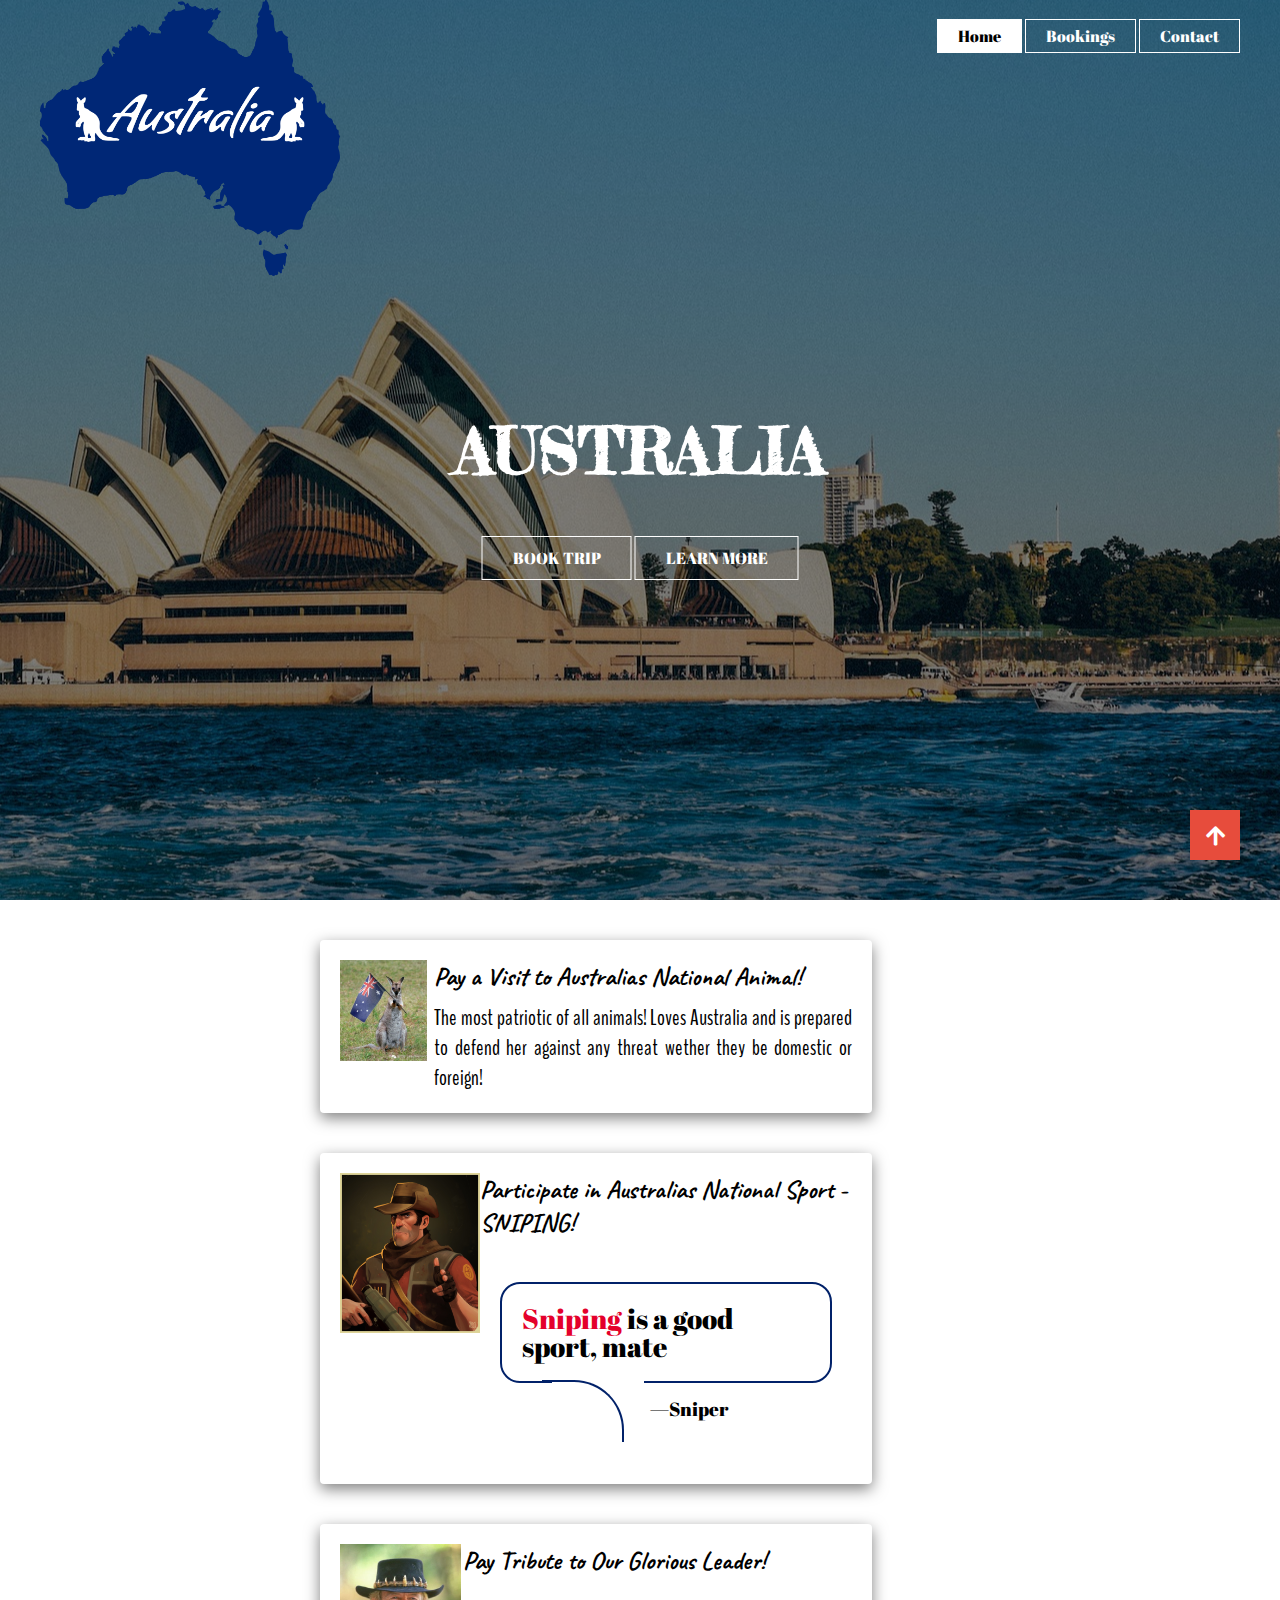
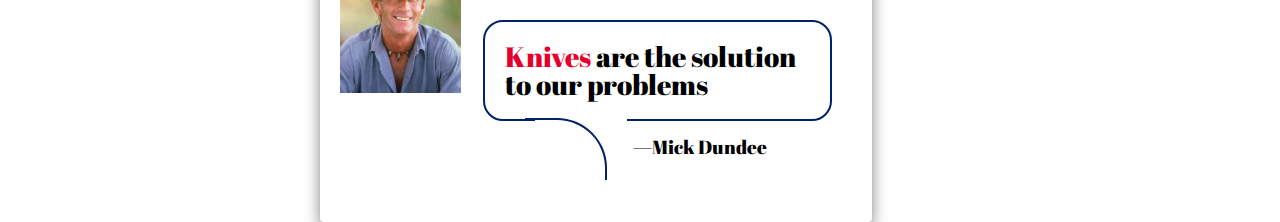
<file: website/index.html>
<!DOCTYPE html>
<html>
<head>
	<meta name="viewport" content="width=device-width, initial-scale=1.0">
	<title>AUSTRALIA</title>
	<script src="https://ajax.googleapis.com/ajax/libs/jquery/3.3.1/jquery.min.js"></script>
	<link href="https://fonts.googleapis.com/css2?family=Abril+Fatface&family=Barlow+Condensed:wght@500&family=BenchNine:wght@300&family=Caveat:wght@700&family=Fredericka+the+Great&display=swap" rel="stylesheet"> 
	<link rel="stylesheet" type="text/css" href="css/style.css">
	<link rel="stylesheet" href="https://use.fontawesome.com/releases/v5.4.1/css/all.css">
</head>
<body>
<header>
	<div class="main">
		<div class="logo">
			<img src="logo.png">
		</div>
		<ul>
			<li class="active"><a href="#">Home</a></li>
			<li><a href="booking.html">Bookings</a></li>
			<li><a href="#">Contact</a></li>
		</ul>
	</div>
	<div class="title">
		<h1>AUSTRALIA</h1>
	</div>

	<div class="button">
		<a href="booking.html" class="btn">BOOK TRIP</a>
		<a href="#learn" class="btn">LEARN MORE</a>
	</div>
</header>
<div class="row">
  <div class="column">
    <div class="card">
        <div class="imgBx">
            <img src="animal.jpg" alt="kangaroo">
        </div>
        <div class="content">
            <h2 id="learn">Pay a Visit to Australias National Animal!</h2>
            <p>The most patriotic of all animals! Loves Australia and is prepared to defend her against any threat wether they be domestic or foreign!</p>
         </div>
    </div>
    <div class="card">
        <div class="imgBx">
            <img src="sniper.jpg" alt="sport">
        </div>            
        <div class="content">
            <h2>Participate in Australias National Sport - SNIPING!</h2>
        <div class="blockquote-wrapper">
            <div class="blockquote">
                <h1>
                    <span style="color:#E4002B">Sniping</span><span style="color:#000"> is a good sport, mate</span>
                </h1> 
               <h4>&mdash;Sniper<br></h4>
            </div>
          </div>
        </div>
    </div>
    <div class="card">
        <div class="imgBx">
            <img src="dundee.jpg" alt="leader">
        </div>
        <div class="content">
            <h2>Pay Tribute to Our Glorious Leader!</h2>
        <div class="blockquote-wrapper">
            <div class="blockquote">
                <h1>
                    <span style="color:#E4002B">Knives </span><span style="color:#000"> are the solution to our problems</span>
                </h1> 
               <h4>&mdash;Mick Dundee<br></h4>
            </div>
          </div>
        </div>         	
    </div>
    <button id="topBtn" style="display: inline-block;"><i class="fas fa-arrow-up"></i></button>
   </div>
  </div>
</div>
<script type="text/javascript" src="js/script.js"></script>
</body>
</html>
</file>
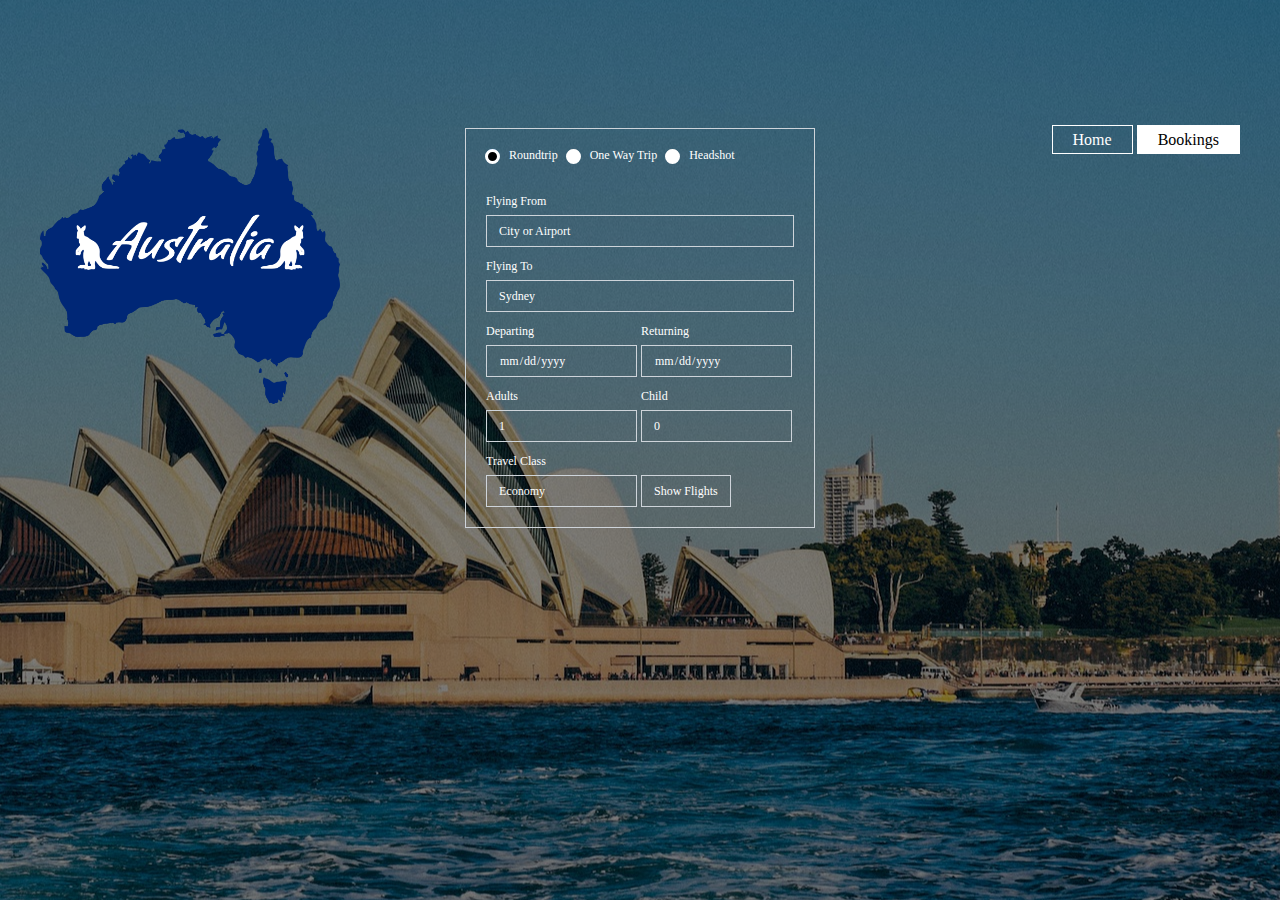
<file: website/booking.html>
<!DOCTYPE html>
<html>
<head>
	<meta name="viewport" content="width=device-width, initial-scale=1.0">
	<title>BOOKING FORM</title>
	<link rel="stylesheet" type="text/css" href="css/style.css">
	<link rel="stylesheet" href="https://stackpath.bootstrapcdn.com/bootstrap/4.4.1/css/bootstrap.min.css">
</head>
<body>
<div class="main">
	<div class="logo">
			<img src="logo.png">
		</div>
	<ul>
		<li><a href="index.html">Home</a></li>
		<li class="active"><a href="#">Bookings</a></li>
	</ul>
</div>
<div class="form-box">
<div class="radio-btn">
	<input type="radio" class="btn" name="check" checked="checked"><span>Roundtrip</span>
	<input type="radio" class="btn" name="check"><span>One Way Trip</span>
	<input type="radio" class="btn" name="check"><span>Headshot</span>
</div>

<div class="booking-form">
	<label>Flying From</label>
	<input type="text" class="form-control" placeholder="City or Airport">
	<label>Flying To</label>
	<select class="custom-select">
	<option value="1">Sydney</option>
	<option value="1">Melbourne</option>
	<option value="1">Outback</option>
	<option value="1">Downunder</option>
	</select>

	<div class="input-grp">
	<label>Departing</label>
	<input type="date" class="form-control select-date">
	</div>

	<div class="input-grp">
	<label>Returning</label>
	<input type="date" class="form-control select-date">
	</div>

	<div class="input-grp">
	<label>Adults</label>
	<input type="number" class="form-control" value="1">
	</div>

	<div class="input-grp">
	<label>Child</label>
	<input type="number" class="form-control" value="0">
	</div>

	<div class="input-grp">
	<label>Travel Class</label>
	<select class="custom-select">
	<option value="1">Economy</option>
	<option value="1">Business</option>
	<option value="1">Postnord</option>
	<option value="1">Flaskpost</option>
	</select>
	</div>

	<div class="input-grp">
		<button type="button" class="btn btn-primary flight">Show Flights</button>
	</div>
</div>
</div>
</body>
</html>
</file>
<file: website/css/style.css>
*{
	margin: 0;
	padding: 0;
	font-family: Abril Fatface;
}

header{
	height: 100vh;
}

ul{
	float: right;
	list-style-type: none;
	margin-top: 25px;
}

ul li{
	display: inline-block;
}

ul li a{
	text-decoration: none;
	color: #fff;
	padding: 5px 20px;
	border: 1px solid #fff;
	transition: 0.6s ease;
}

ul li a:hover{
	background-color: #fff;
	color: #000;
}

ul li.active a{
	background-color: #fff;
	color: #000;
}

.logo img{
	float: left;
	max-width: 25%;
	height: auto;
}

.main{
	max-width: 1200px;
	margin: auto;
}

.title{
	position: absolute;
	top: 50%;
	left: 50%;
	transform: translate(-50%,-50%);
}

.title h1{
	color: #fff;
	font-family: Fredericka the Great;
	font-size: 5vw;

}
.button{
	position: absolute;
	top: 62%;
	left: 50%;
	transform: translate(-50%,-50%);
}

.btn{
	border: 1px solid #fff;
	padding: 10px 30px;
	color: #fff;
	text-decoration: none;
	transition: 0.6s ease;
}

.btn:hover{
	background-color: #fff;
	color: #000;
}

body {
  background-image:linear-gradient(rgba(0,0,0,0.5),rgba(0,0,0,0.5)), url(../sydney.jpg);
  background-attachment: fixed;
  background-position: center;
}

#topBtn{
  position: fixed;
  bottom: 40px;
  right: 40px;
  font-size: 22px;
  width: 50px;
  height: 50px;
  background: #e74c3c;
  color: white;
  border: none;
  cursor: pointer;
  display: none;
}

.column {
  display: block;
  margin-left: auto;
  margin-right: auto;
  width: 50%;
}

.card {
  background: #fff;
  padding: 20px;
  margin-top: 40px;
  max-width: 80%;
  border-radius: 4px;
  box-shadow: 0 5px 15px rgba(0,0,0,.5);
  display: flex;
}

.card:hover{
	box-shadow: 0 15px 30px rgba(0,0,0,.5);
}

.card .imgBx{
	max-width: 35%;
	flex: 150px;
}

.card .imgBx img {
  background-color: #aaa;
  max-width: 117%;
  flex: 0 0 150
}

.card .content{
	padding-left: 20px;
}

.card .content h2{
	margin: 0;
	padding-left: 0;
	color: #000;
	font-family: Caveat;
	font-size: 2vw;
}

.card .content p{
	margin: 0;
	padding: 10px 0 0;
	text-align: justify;
	font-family: BenchNine;
	font-size: 1.75vw;
}
.row:after {
  content: "";
  display: table;
  clear: both;
}

.blockquote-wrapper {
   display: flex;
   height: 25vh;
   padding: 0 20px;
}

.blockquote {
    position: relative;
    font-family: 'Barlow Condensed', sans-serif;
    max-width: 525px;
    margin: 30px auto;
    align-self: center;
}

.blockquote h1 {
    font-family: 'Abril Fatface', cursive;
    position: relative;
    color: #012169;
    font-size: 2.2vw;
    font-weight: normal;
    line-height: 1;
    margin: 0;
    border: 2px solid #012169;
    border: solid 2px;
    border-radius:20px;
    padding: 20px;
}

.blockquote h1:after {
    content:"";
    position: absolute;
    border: 2px solid #012169;
    border-radius: 0 50px 0 0;
    width: 80px;
    height: 60px;
    bottom: -61.5px;
    left: 40px;
    border-bottom: none;
    border-left: none;
    z-index: 3; 
}

.blockquote h1:before {
    content:"";
    position: absolute;
    width: 80px;
    border: 6px solid #fff;
    bottom: -3px;
    left: 50px;
    z-index: 2;
}

.blockquote h4 {
    position: relative;
    color: #000;
    font-size: 1.5vw;
    font-weight: 400;
    line-height: 1.2;
    margin: 0;
    padding-top: 15px;
    z-index: 1;
    margin-left:150px;
    padding-left:12px;
}

 
.blockquote h4:first-letter {
  margin-left:-12px;
}

.form-box{
	max-width: 350px;
	border: 1px solid #ced4da;
	margin: 10% auto 0;
}

.radio-btn{
	margin: 0 20px;
}

.radio-btn .btn{
	margin: 20px 10px 20px 0;
	box-shadow: none;
}

.radio-btn .btn::after{
	content: "";
	height: 15px;
	width: 15px;
	top: -2px;
	left: -1px;
	background-color: #fff;
	position: relative;
	display: inline-block;
	border: 3px solid #fff;
	visibility: visible;
	border-radius: 50%;
}

.radio-btn .btn:checked:after{
	content: "";
	background-color: #000;
	transition: 0.5s;
}

.radio-btn span{
	color: #fff;
	margin-right: 5px;
	font-size: 12px;

}

.booking-form{
	padding: 0 20px 20px;
}

.booking-form label{
	margin-bottom: 5px;
	margin-top: 10px;
	font-size: 12px;
	color: #fff;
}

input::placeholder{
	color: #fff!important;
}

.input-grp{
	width: 151px;
	display: inline-block;
}

.form-control{
	font-size: 12px!important;
	border-radius: 0!important;
	color: #fff!important;
	background: transparent!important;
	box-shadow: none!important;
}

.select-date::-webkit-inner-spin-button,
.select-date::-webkit-outer-spin-button{
	-webkit-appearance: none;
	margin: 0;
}

.select-date::-webkit-calendar-picker-indicator{
	background: transparent!important;
}

.custom-select{
	color: #fff!important;
	font-size: 12px!important;
	border: 1px solid #ced4da!important;
	box-shadow: none!important;
	border-radius: 0!important;
	background: transparent!important;
}

.custom-select option{
	color: #333;
}

.flight{
	width: 100%
	padding: 9px 0!important;
	font-size: 12px!important;
	border: 1px solid #ced4da!important;
	background: transparent!important;
	box-shadow: none!important;
	border-radius: 0!important;
}

.flight:hover{
	background: #fff!important;
	color: #000!important;
	transition: 0.5s;
}
@media(max-width: 800px){
	.column,.main, .form-box{
		width: 100%;
	}
}
</file>
